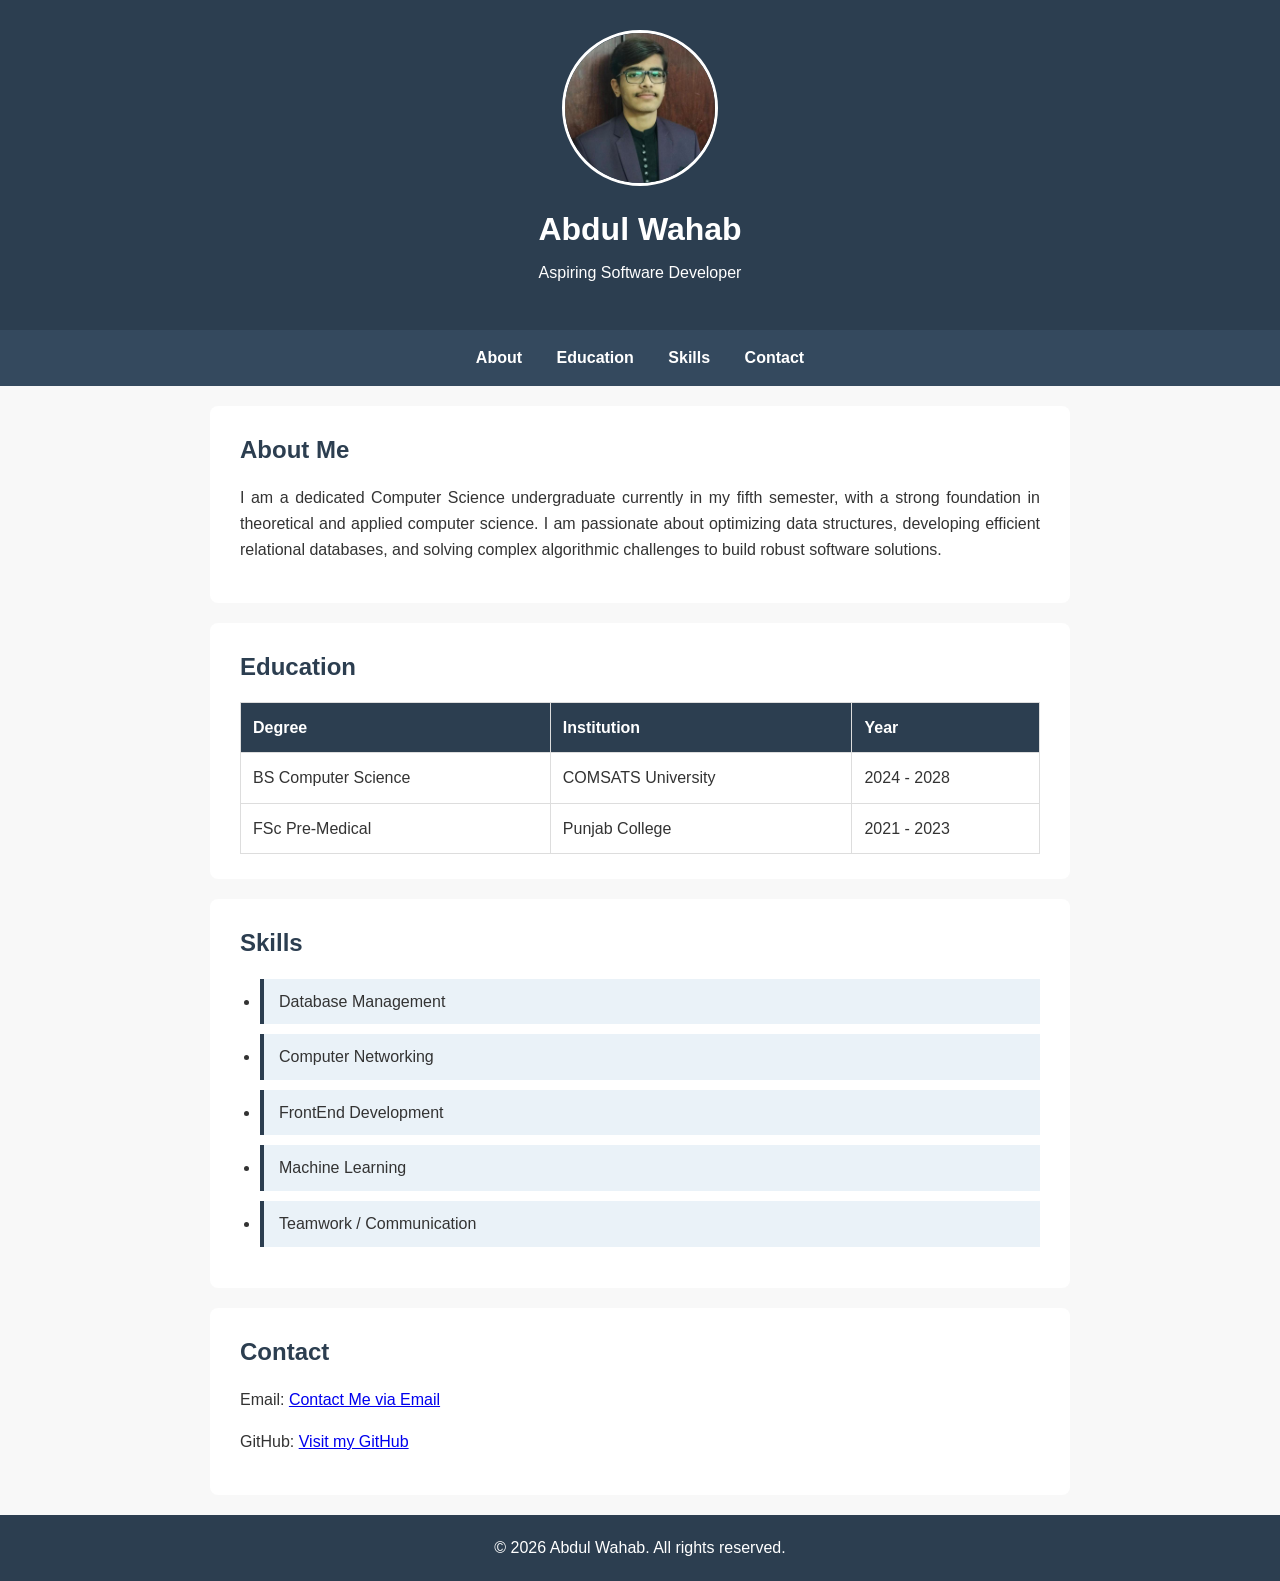
<file: Assignment-1/index.html>
<!doctype html>
<html lang="en">
  <head>
    <meta charset="UTF-8" />
    <meta name="viewport" content="width=device-width, initial-scale=1.0" />
    <title>Abdul Wahab-CV</title>
    <link rel="stylesheet" href="style.css" />
  </head>
  <body>
    <header>
      <img src="Profile Pic.jpg" alt="Profile Pic" />
      <h1>Abdul Wahab</h1>
      <p>Aspiring Software Developer</p>
    </header>

    <nav>
      <a href="#about">About</a>
      <a href="#education">Education</a>
      <a href="#skills">Skills</a>
      <a href="#contact">Contact</a>
    </nav>

    <main>
      <section id="about">
        <h2>About Me</h2>
        <p>
          I am a dedicated Computer Science undergraduate currently in my fifth
          semester, with a strong foundation in theoretical and applied computer
          science. I am passionate about optimizing data structures, developing
          efficient relational databases, and solving complex algorithmic
          challenges to build robust software solutions.
        </p>
      </section>

      <section id="education">
        <h2>Education</h2>

        <table>
          <tr>
            <th>Degree</th>
            <th>Institution</th>
            <th>Year</th>
          </tr>
          <tr>
            <td>BS Computer Science</td>
            <td>COMSATS University</td>
            <td>2024 - 2028</td>
          </tr>
          <tr>
            <td>FSc Pre-Medical</td>
            <td>Punjab College</td>
            <td>2021 - 2023</td>
          </tr>
        </table>
      </section>

      <section id="skills">
        <h2>Skills</h2>
        <ul>
          <li>Database Management</li>
          <li>Computer Networking</li>
          <li>FrontEnd Development</li>
          <li>Machine Learning</li>
          <li>Teamwork / Communication</li>
        </ul>
      </section>

      <section id="contact">
        <h2>Contact</h2>
        <p>
          Email:
          <a href="mailto:wahab98298532@gmail.com">Contact Me via Email</a>
        </p>
        <p>
          GitHub:
          <a href="https://github.com/abdulwahab661">Visit my GitHub</a>
        </p>
      </section>
    </main>

    <footer>© 2026 Abdul Wahab. All rights reserved.</footer>
  </body>
</html>
</file>
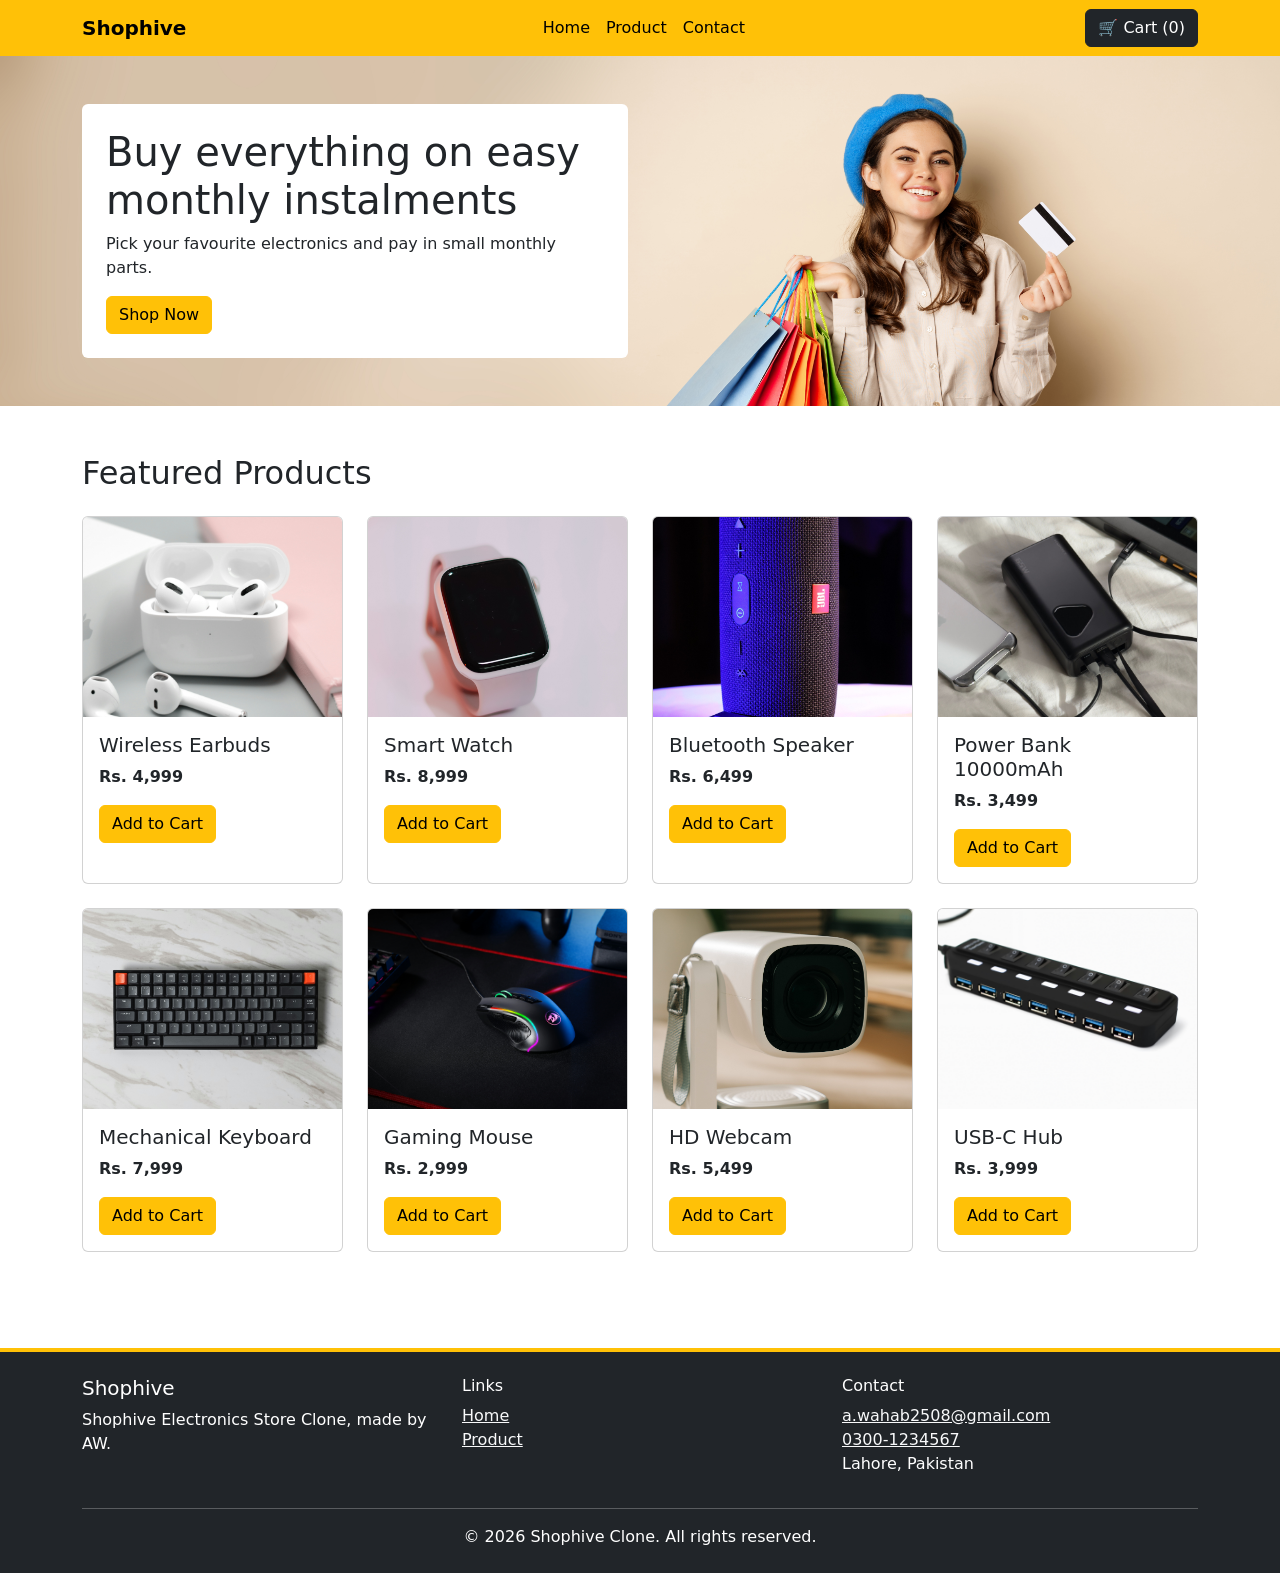
<file: Assignment-2/index.html>
<!doctype html>
<html lang="en">
  <head>
    <meta charset="UTF-8" />
    <meta name="viewport" content="width=device-width, initial-scale=1" />
    <title>Shophive - Home</title>
    <link
      href="https://cdn.jsdelivr.net/npm/bootstrap@5.3.3/dist/css/bootstrap.min.css"
      rel="stylesheet"
    />
    <link rel="stylesheet" href="style.css" />
  </head>

  <body class="d-flex flex-column min-vh-100">
    <nav class="navbar navbar-expand-md bg-warning">
      <div class="container">
        <a class="navbar-brand fw-bold" href="index.html">Shophive</a>

        <button
          class="navbar-toggler"
          type="button"
          data-bs-toggle="collapse"
          data-bs-target="#menu"
        >
          <span class="navbar-toggler-icon"></span>
        </button>

        <div class="collapse navbar-collapse" id="menu">
          <ul class="navbar-nav mx-auto">
            <li class="nav-item">
              <a class="nav-link active" href="index.html">Home</a>
            </li>
            <li class="nav-item">
              <a class="nav-link" href="product.html">Product</a>
            </li>
            <li class="nav-item">
              <a class="nav-link" href="#contact">Contact</a>
            </li>
          </ul>

          <a href="#" class="btn btn-dark">🛒 Cart (0)</a>
        </div>
      </div>
    </nav>

    <section class="hero py-5">
      <div class="container">
        <div class="row">
          <div class="col-12 col-md-6">
            <div class="bg-white p-4 rounded">
              <h1>Buy everything on easy monthly instalments</h1>
              <p>
                Pick your favourite electronics and pay in small monthly parts.
              </p>
              <a href="#products" class="btn btn-warning">Shop Now</a>
            </div>
          </div>
        </div>
      </div>
    </section>

    <main id="products" class="container my-5 flex-grow-1">
      <h2 class="mb-4">Featured Products</h2>
      <div class="row g-4">
        <!-- Product 1 -->
        <div class="col-12 col-md-6 col-lg-3">
          <div class="card product-card h-100">
            <img
              src="images/earbuds.jpg"
              class="card-img-top"
              alt="Wireless Earbuds"
            />
            <div class="card-body">
              <h5 class="card-title">Wireless Earbuds</h5>
              <p class="fw-bold">Rs. 4,999</p>
              <button class="btn btn-warning">Add to Cart</button>
            </div>
          </div>
        </div>

        <!-- Product 2 -->
        <div class="col-12 col-md-6 col-lg-3">
          <div class="card product-card h-100">
            <img
              src="images/smartwatch.jpg"
              class="card-img-top"
              alt="Smart Watch"
            />
            <div class="card-body">
              <h5 class="card-title">Smart Watch</h5>
              <p class="fw-bold">Rs. 8,999</p>
              <button class="btn btn-warning">Add to Cart</button>
            </div>
          </div>
        </div>

        <!-- Product 3 -->
        <div class="col-12 col-md-6 col-lg-3">
          <div class="card product-card h-100">
            <img
              src="images/speaker.jpg"
              class="card-img-top"
              alt="Bluetooth Speaker"
            />
            <div class="card-body">
              <h5 class="card-title">Bluetooth Speaker</h5>
              <p class="fw-bold">Rs. 6,499</p>
              <button class="btn btn-warning">Add to Cart</button>
            </div>
          </div>
        </div>

        <!-- Product 4 -->
        <div class="col-12 col-md-6 col-lg-3">
          <div class="card product-card h-100">
            <img
              src="images/powerbank.jpg"
              class="card-img-top"
              alt="Power Bank 10000mAh"
            />
            <div class="card-body">
              <h5 class="card-title">Power Bank 10000mAh</h5>
              <p class="fw-bold">Rs. 3,499</p>
              <button class="btn btn-warning">Add to Cart</button>
            </div>
          </div>
        </div>

        <!-- Product 5 -->
        <div class="col-12 col-md-6 col-lg-3">
          <div class="card product-card h-100">
            <img
              src="images/keyboard.jpg"
              class="card-img-top"
              alt="Mechanical Keyboard"
            />
            <div class="card-body">
              <h5 class="card-title">Mechanical Keyboard</h5>
              <p class="fw-bold">Rs. 7,999</p>
              <button class="btn btn-warning">Add to Cart</button>
            </div>
          </div>
        </div>

        <!-- Product 6 -->
        <div class="col-12 col-md-6 col-lg-3">
          <div class="card product-card h-100">
            <img
              src="images/mouse.jpg"
              class="card-img-top"
              alt="Gaming Mouse"
            />
            <div class="card-body">
              <h5 class="card-title">Gaming Mouse</h5>
              <p class="fw-bold">Rs. 2,999</p>
              <button class="btn btn-warning">Add to Cart</button>
            </div>
          </div>
        </div>

        <!-- Product 7 -->
        <div class="col-12 col-md-6 col-lg-3">
          <div class="card product-card h-100">
            <img src="images/webcam.jpg" class="card-img-top" alt="HD Webcam" />
            <div class="card-body">
              <h5 class="card-title">HD Webcam</h5>
              <p class="fw-bold">Rs. 5,499</p>
              <button class="btn btn-warning">Add to Cart</button>
            </div>
          </div>
        </div>

        <!-- Product 8 -->
        <div class="col-12 col-md-6 col-lg-3">
          <div class="card product-card h-100">
            <img src="images/usbhub.jpg" class="card-img-top" alt="USB-C Hub" />
            <div class="card-body">
              <h5 class="card-title">USB-C Hub</h5>
              <p class="fw-bold">Rs. 3,999</p>
              <button class="btn btn-warning">Add to Cart</button>
            </div>
          </div>
        </div>
      </div>
    </main>

    <!-- FOOTER -->
    <footer
      class="bg-dark text-white border-top border-warning border-4 mt-5 py-4"
    >
      <div class="container">
        <div class="row">
          <div class="col-12 col-md-4 mb-3">
            <h5>Shophive</h5>
            <p class="mb-0">Shophive Electronics Store Clone, made by AW.</p>
          </div>
          <div class="col-6 col-md-4 mb-3">
            <h6>Links</h6>
            <a href="index.html" class="link-light d-block">Home</a>
            <a href="product.html" class="link-light d-block">Product</a>
          </div>

          <div class="col-6 col-md-4 mb-3" id="contact">
            <h6>Contact</h6>
            <a href="mailto:a.wahab2508@gmail.com" class="link-light d-block"
              >a.wahab2508@gmail.com</a
            >
            <a href="tel:+923001234567" class="link-light d-block"
              >0300-1234567</a
            >
            <span>Lahore, Pakistan</span>
          </div>
        </div>
        <hr />
        <p class="text-center mb-0">
          &copy; 2026 Shophive Clone. All rights reserved.
        </p>
      </div>
    </footer>

    <script src="https://cdn.jsdelivr.net/npm/bootstrap@5.3.3/dist/js/bootstrap.bundle.min.js"></script>
  </body>
</html>
</file>
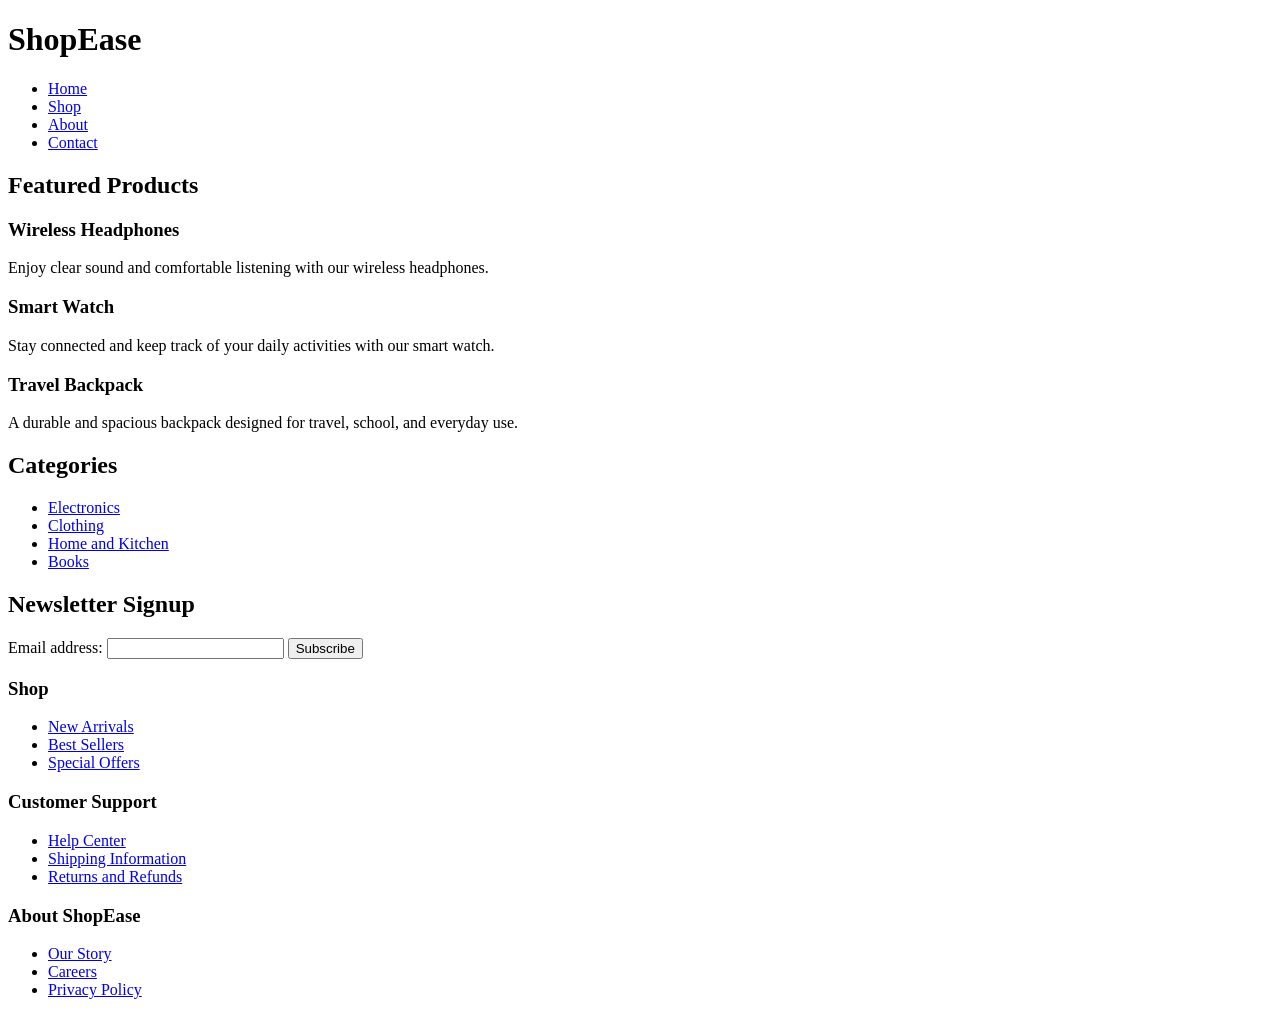
<file: Lab-1/index.html>
<!doctype html>
<html lang="en">
  <head>
    <meta charset="UTF-8" />
    <meta name="viewport" content="width=device-width, initial-scale=1.0" />
    <title>ShopEase - Online Store</title>
  </head>
  <body>
    <header>
      <h1>ShopEase</h1>
      <nav>
        <ul>
          <li><a href="#">Home</a></li>
          <li><a href="#">Shop</a></li>
          <li><a href="#">About</a></li>
          <li><a href="#">Contact</a></li>
        </ul>
      </nav>
    </header>

    <main>
      <section>
        <h2>Featured Products</h2>

        <article>
          <h3>Wireless Headphones</h3>
          <p>
            Enjoy clear sound and comfortable listening with our wireless
            headphones.
          </p>
        </article>

        <article>
          <h3>Smart Watch</h3>
          <p>
            Stay connected and keep track of your daily activities with our
            smart watch.
          </p>
        </article>

        <article>
          <h3>Travel Backpack</h3>
          <p>
            A durable and spacious backpack designed for travel, school, and
            everyday use.
          </p>
        </article>
      </section>

      <section>
        <h2>Categories</h2>
        <ul>
          <li><a href="#">Electronics</a></li>
          <li><a href="#">Clothing</a></li>
          <li><a href="#">Home and Kitchen</a></li>
          <li><a href="#">Books</a></li>
        </ul>
      </section>

      <section>
        <h2>Newsletter Signup</h2>
        <form action="#" method="post">
          <label for="email">Email address:</label>
          <input type="email" id="email" name="email" />
          <button type="submit">Subscribe</button>
        </form>
      </section>
    </main>

    <footer>
      <div>
        <h3>Shop</h3>
        <ul>
          <li><a href="#">New Arrivals</a></li>
          <li><a href="#">Best Sellers</a></li>
          <li><a href="#">Special Offers</a></li>
        </ul>
      </div>

      <div>
        <h3>Customer Support</h3>
        <ul>
          <li><a href="#">Help Center</a></li>
          <li><a href="#">Shipping Information</a></li>
          <li><a href="#">Returns and Refunds</a></li>
        </ul>
      </div>

      <div>
        <h3>About ShopEase</h3>
        <ul>
          <li><a href="#">Our Story</a></li>
          <li><a href="#">Careers</a></li>
          <li><a href="#">Privacy Policy</a></li>
        </ul>
      </div>
    </footer>
  </body>
</html>
</file>
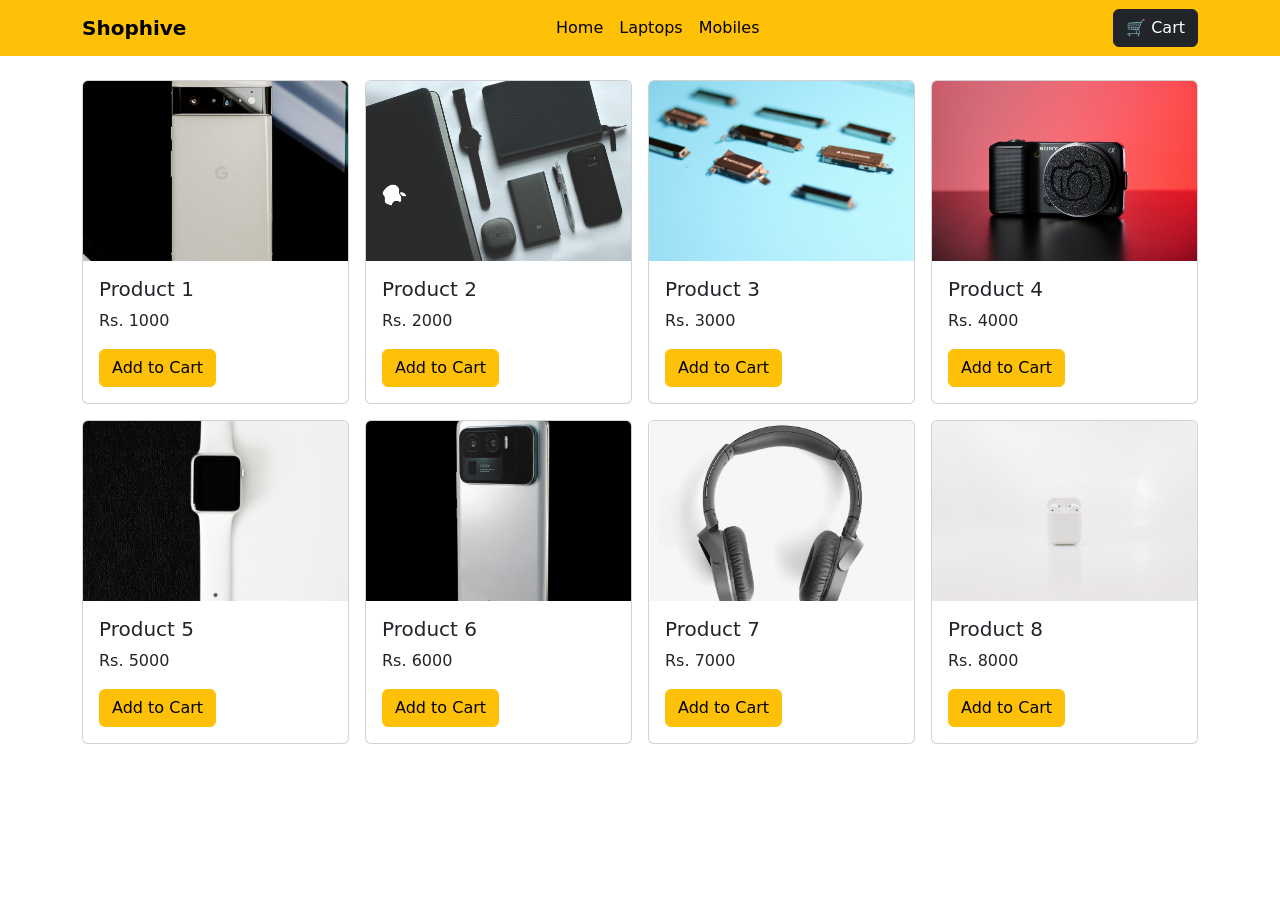
<file: Lab-2/index.html>
<!doctype html>
<html lang="en">
  <head>
    <meta charset="UTF-8" />
    <meta name="viewport" content="width=device-width, initial-scale=1" />
    <title>Lab 2 - Responsive Navbar and Grid</title>
    <link
      href="https://cdn.jsdelivr.net/npm/bootstrap@5.3.3/dist/css/bootstrap.min.css"
      rel="stylesheet"
    />
    <link rel="stylesheet" href="style.css" />
  </head>
  <body>
    <nav class="navbar navbar-expand-md bg-warning">
      <div class="container">
        <a class="navbar-brand fw-bold" href="#">Shophive</a>

        <button
          class="navbar-toggler"
          type="button"
          data-bs-toggle="collapse"
          data-bs-target="#menu"
        >
          <span class="navbar-toggler-icon"></span>
        </button>

        <div class="collapse navbar-collapse" id="menu">
          <ul class="navbar-nav mx-auto">
            <li class="nav-item"><a class="nav-link" href="#">Home</a></li>
            <li class="nav-item"><a class="nav-link" href="#">Laptops</a></li>
            <li class="nav-item"><a class="nav-link" href="#">Mobiles</a></li>
          </ul>

          <a href="#" class="btn btn-dark">🛒 Cart</a>
        </div>
      </div>
    </nav>

    <div class="container my-4">
      <div class="row g-3">
        <div class="col-12 col-md-6 col-lg-3">
          <div class="card h-100">
            <img src="images/p1.jpg" class="card-img-top" alt="Product 1" />
            <div class="card-body">
              <h5 class="card-title">Product 1</h5>
              <p class="card-text">Rs. 1000</p>
              <button class="btn btn-warning">Add to Cart</button>
            </div>
          </div>
        </div>

        <div class="col-12 col-md-6 col-lg-3">
          <div class="card h-100">
            <img src="images/p2.jpg" class="card-img-top" alt="Product 2" />
            <div class="card-body">
              <h5 class="card-title">Product 2</h5>
              <p class="card-text">Rs. 2000</p>
              <button class="btn btn-warning">Add to Cart</button>
            </div>
          </div>
        </div>

        <div class="col-12 col-md-6 col-lg-3">
          <div class="card h-100">
            <img src="images/p3.jpg" class="card-img-top" alt="Product 3" />
            <div class="card-body">
              <h5 class="card-title">Product 3</h5>
              <p class="card-text">Rs. 3000</p>
              <button class="btn btn-warning">Add to Cart</button>
            </div>
          </div>
        </div>

        <div class="col-12 col-md-6 col-lg-3">
          <div class="card h-100">
            <img src="images/p4.jpg" class="card-img-top" alt="Product 4" />
            <div class="card-body">
              <h5 class="card-title">Product 4</h5>
              <p class="card-text">Rs. 4000</p>
              <button class="btn btn-warning">Add to Cart</button>
            </div>
          </div>
        </div>

        <div class="col-12 col-md-6 col-lg-3">
          <div class="card h-100">
            <img src="images/p5.jpg" class="card-img-top" alt="Product 5" />
            <div class="card-body">
              <h5 class="card-title">Product 5</h5>
              <p class="card-text">Rs. 5000</p>
              <button class="btn btn-warning">Add to Cart</button>
            </div>
          </div>
        </div>

        <div class="col-12 col-md-6 col-lg-3">
          <div class="card h-100">
            <img src="images/p6.jpg" class="card-img-top" alt="Product 6" />
            <div class="card-body">
              <h5 class="card-title">Product 6</h5>
              <p class="card-text">Rs. 6000</p>
              <button class="btn btn-warning">Add to Cart</button>
            </div>
          </div>
        </div>

        <div class="col-12 col-md-6 col-lg-3">
          <div class="card h-100">
            <img src="images/p7.jpg" class="card-img-top" alt="Product 7" />
            <div class="card-body">
              <h5 class="card-title">Product 7</h5>
              <p class="card-text">Rs. 7000</p>
              <button class="btn btn-warning">Add to Cart</button>
            </div>
          </div>
        </div>

        <div class="col-12 col-md-6 col-lg-3">
          <div class="card h-100">
            <img src="images/p8.jpg" class="card-img-top" alt="Product 8" />
            <div class="card-body">
              <h5 class="card-title">Product 8</h5>
              <p class="card-text">Rs. 8000</p>
              <button class="btn btn-warning">Add to Cart</button>
            </div>
          </div>
        </div>
      </div>
    </div>

    <script src="https://cdn.jsdelivr.net/npm/bootstrap@5.3.3/dist/js/bootstrap.bundle.min.js"></script>
  </body>
</html>
</file>
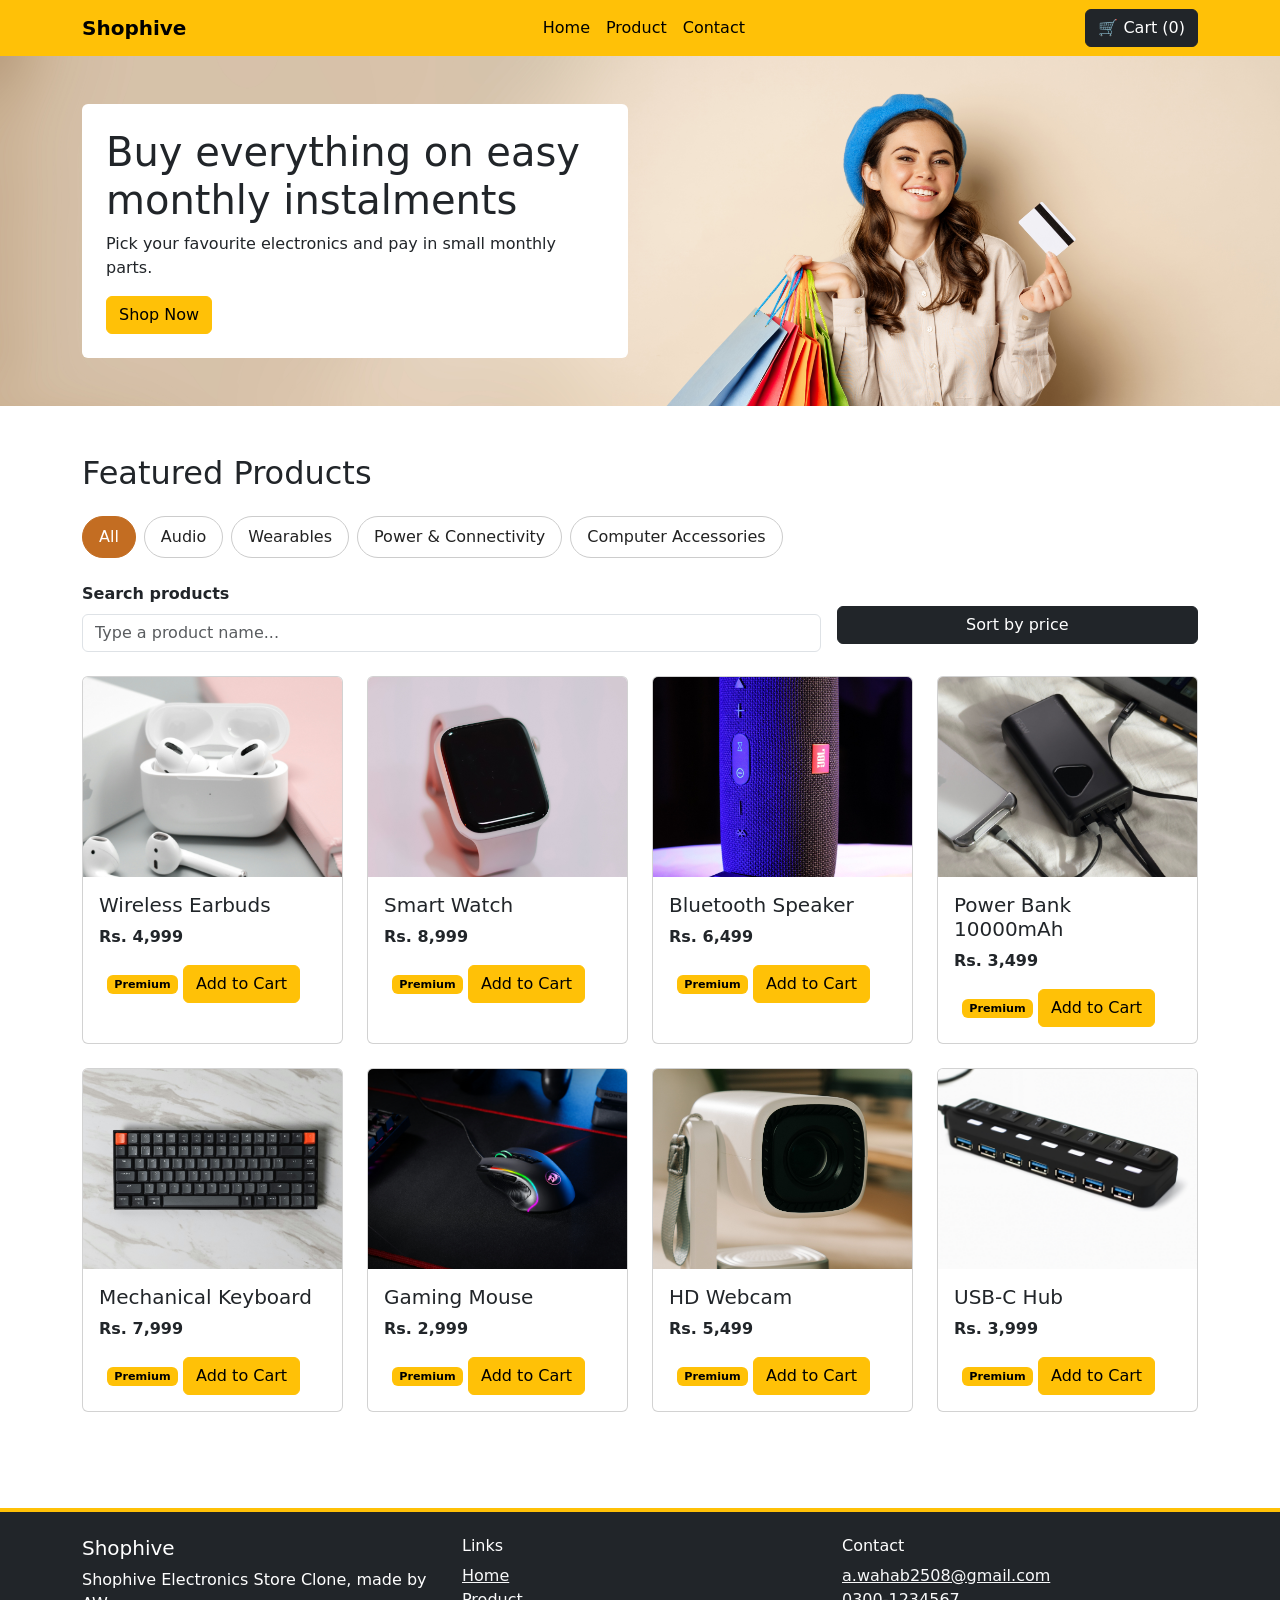
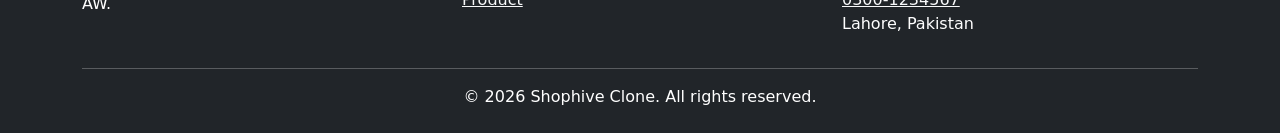
<file: Midterm-Lab-Exam/index.html>
<!doctype html>
<html lang="en">
  <head>
    <meta charset="UTF-8" />
    <meta name="viewport" content="width=device-width, initial-scale=1" />
    <title>Shophive - Home</title>
    <link
      href="https://cdn.jsdelivr.net/npm/bootstrap@5.3.3/dist/css/bootstrap.min.css"
      rel="stylesheet"
    />
    <link rel="stylesheet" href="style.css" />
  </head>

  <body class="d-flex flex-column min-vh-100">
    <nav class="navbar navbar-expand-md bg-warning">
      <div class="container">
        <a class="navbar-brand fw-bold" href="index.html">Shophive</a>

        <button
          class="navbar-toggler"
          type="button"
          data-bs-toggle="collapse"
          data-bs-target="#menu"
        >
          <span class="navbar-toggler-icon"></span>
        </button>

        <div class="collapse navbar-collapse" id="menu">
          <ul class="navbar-nav mx-auto">
            <li class="nav-item">
              <a class="nav-link active" href="index.html">Home</a>
            </li>
            <li class="nav-item">
              <a class="nav-link" href="product.html">Product</a>
            </li>
            <li class="nav-item">
              <a class="nav-link" href="#contact">Contact</a>
            </li>
          </ul>

          <a href="#" class="btn btn-dark">🛒 Cart (0)</a>
        </div>
      </div>
    </nav>

    <section class="hero py-5">
      <div class="container">
        <div class="row">
          <div class="col-12 col-md-6">
            <div class="bg-white p-4 rounded">
              <h1>Buy everything on easy monthly instalments</h1>
              <p>
                Pick your favourite electronics and pay in small monthly parts.
              </p>
              <a href="#products" class="btn btn-warning">Shop Now</a>
            </div>
          </div>
        </div>
      </div>
    </section>

    <main id="products" class="container my-5 flex-grow-1">
      <h2 class="mb-4">Featured Products</h2>

      <!-- Task 1: CSS-only category filter. All radio buttons are siblings of the product grid. -->
      <input
        type="radio"
        name="category"
        id="filter-all"
        class="category-filter-radio"
        checked
      />
      <input
        type="radio"
        name="category"
        id="filter-audio"
        class="category-filter-radio"
      />
      <input
        type="radio"
        name="category"
        id="filter-wearables"
        class="category-filter-radio"
      />
      <input
        type="radio"
        name="category"
        id="filter-power"
        class="category-filter-radio"
      />
      <input
        type="radio"
        name="category"
        id="filter-computer"
        class="category-filter-radio"
      />

      <div
        class="category-filters"
        role="radiogroup"
        aria-label="Filter products by category"
      >
        <label class="category-filter-label" for="filter-all">All</label>
        <label class="category-filter-label" for="filter-audio">Audio</label>
        <label class="category-filter-label" for="filter-wearables"
          >Wearables</label
        >
        <label class="category-filter-label" for="filter-power"
          >Power &amp; Connectivity</label
        >
        <label class="category-filter-label" for="filter-computer"
          >Computer Accessories</label
        >
      </div>

      <!-- Task 3: search and price-sort controls for the existing product cards. -->
      <div class="row g-3 align-items-end product-tools">
        <div class="col-12 col-md-8">
          <label for="product-search" class="form-label fw-semibold"
            >Search products</label
          >
          <input
            type="search"
            id="product-search"
            class="form-control"
            placeholder="Type a product name..."
            autocomplete="off"
          />
        </div>
        <div class="col-12 col-md-4">
          <button
            type="button"
            id="sort-price-button"
            class="btn btn-dark w-100"
          >
            Sort by price
          </button>
          <small
            id="sort-status"
            class="d-block mt-2 text-muted"
            aria-live="polite"
          ></small>
        </div>
      </div>

      <div class="row g-4" id="product-grid">
        <!-- Product 1 -->
        <div class="col-12 col-md-6 col-lg-3 product-item category-audio">
          <div class="card product-card h-100">
            <img
              src="images/earbuds.jpg"
              class="card-img-top"
              alt="Wireless Earbuds"
            />
            <div class="card-body">
              <h5 class="card-title">Wireless Earbuds</h5>
              <p class="fw-bold product-price">Rs. 4,999</p>
              <button class="btn btn-warning">Add to Cart</button>
            </div>
          </div>
        </div>

        <!-- Product 2 -->
        <div class="col-12 col-md-6 col-lg-3 product-item category-wearables">
          <div class="card product-card h-100">
            <img
              src="images/smartwatch.jpg"
              class="card-img-top"
              alt="Smart Watch"
            />
            <div class="card-body">
              <h5 class="card-title">Smart Watch</h5>
              <p class="fw-bold product-price">Rs. 8,999</p>
              <button class="btn btn-warning">Add to Cart</button>
            </div>
          </div>
        </div>

        <!-- Product 3 -->
        <div class="col-12 col-md-6 col-lg-3 product-item category-audio">
          <div class="card product-card h-100">
            <img
              src="images/speaker.jpg"
              class="card-img-top"
              alt="Bluetooth Speaker"
            />
            <div class="card-body">
              <h5 class="card-title">Bluetooth Speaker</h5>
              <p class="fw-bold product-price">Rs. 6,499</p>
              <button class="btn btn-warning">Add to Cart</button>
            </div>
          </div>
        </div>

        <!-- Product 4 -->
        <div class="col-12 col-md-6 col-lg-3 product-item category-power">
          <div class="card product-card h-100">
            <img
              src="images/powerbank.jpg"
              class="card-img-top"
              alt="Power Bank 10000mAh"
            />
            <div class="card-body">
              <h5 class="card-title">Power Bank 10000mAh</h5>
              <p class="fw-bold product-price">Rs. 3,499</p>
              <button class="btn btn-warning">Add to Cart</button>
            </div>
          </div>
        </div>

        <!-- Product 5 -->
        <div class="col-12 col-md-6 col-lg-3 product-item category-computer">
          <div class="card product-card h-100">
            <img
              src="images/keyboard.jpg"
              class="card-img-top"
              alt="Mechanical Keyboard"
            />
            <div class="card-body">
              <h5 class="card-title">Mechanical Keyboard</h5>
              <p class="fw-bold product-price">Rs. 7,999</p>
              <button class="btn btn-warning">Add to Cart</button>
            </div>
          </div>
        </div>

        <!-- Product 6 -->
        <div class="col-12 col-md-6 col-lg-3 product-item category-computer">
          <div class="card product-card h-100">
            <img
              src="images/mouse.jpg"
              class="card-img-top"
              alt="Gaming Mouse"
            />
            <div class="card-body">
              <h5 class="card-title">Gaming Mouse</h5>
              <p class="fw-bold product-price">Rs. 2,999</p>
              <button class="btn btn-warning">Add to Cart</button>
            </div>
          </div>
        </div>

        <!-- Product 7 -->
        <div class="col-12 col-md-6 col-lg-3 product-item category-computer">
          <div class="card product-card h-100">
            <img src="images/webcam.jpg" class="card-img-top" alt="HD Webcam" />
            <div class="card-body">
              <h5 class="card-title">HD Webcam</h5>
              <p class="fw-bold product-price">Rs. 5,499</p>
              <button class="btn btn-warning">Add to Cart</button>
            </div>
          </div>
        </div>

        <!-- Product 8 -->
        <div class="col-12 col-md-6 col-lg-3 product-item category-power">
          <div class="card product-card h-100">
            <img src="images/usbhub.jpg" class="card-img-top" alt="USB-C Hub" />
            <div class="card-body">
              <h5 class="card-title">USB-C Hub</h5>
              <p class="fw-bold product-price">Rs. 3,999</p>
              <button class="btn btn-warning">Add to Cart</button>
            </div>
          </div>
        </div>
      </div>

      <div
        id="no-products-message"
        class="alert alert-secondary text-center mt-3"
        role="status"
        hidden
      >
        No products found
      </div>
    </main>

    <!-- FOOTER -->
    <footer
      class="bg-dark text-white border-top border-warning border-4 mt-5 py-4"
    >
      <div class="container">
        <div class="row">
          <div class="col-12 col-md-4 mb-3">
            <h5>Shophive</h5>
            <p class="mb-0">Shophive Electronics Store Clone, made by AW.</p>
          </div>
          <div class="col-6 col-md-4 mb-3">
            <h6>Links</h6>
            <a href="index.html" class="link-light d-block">Home</a>
            <a href="product.html" class="link-light d-block">Product</a>
          </div>

          <div class="col-6 col-md-4 mb-3" id="contact">
            <h6>Contact</h6>
            <a href="mailto:a.wahab2508@gmail.com" class="link-light d-block"
              >a.wahab2508@gmail.com</a
            >
            <a href="tel:+923001234567" class="link-light d-block"
              >0300-1234567</a
            >
            <span>Lahore, Pakistan</span>
          </div>
        </div>
        <hr />
        <p class="text-center mb-0">
          &copy; 2026 Shophive Clone. All rights reserved.
        </p>
      </div>
    </footer>

    <script src="https://cdn.jsdelivr.net/npm/bootstrap@5.3.3/dist/js/bootstrap.bundle.min.js"></script>
    <script src="script.js"></script>
  </body>
</html>
</file>
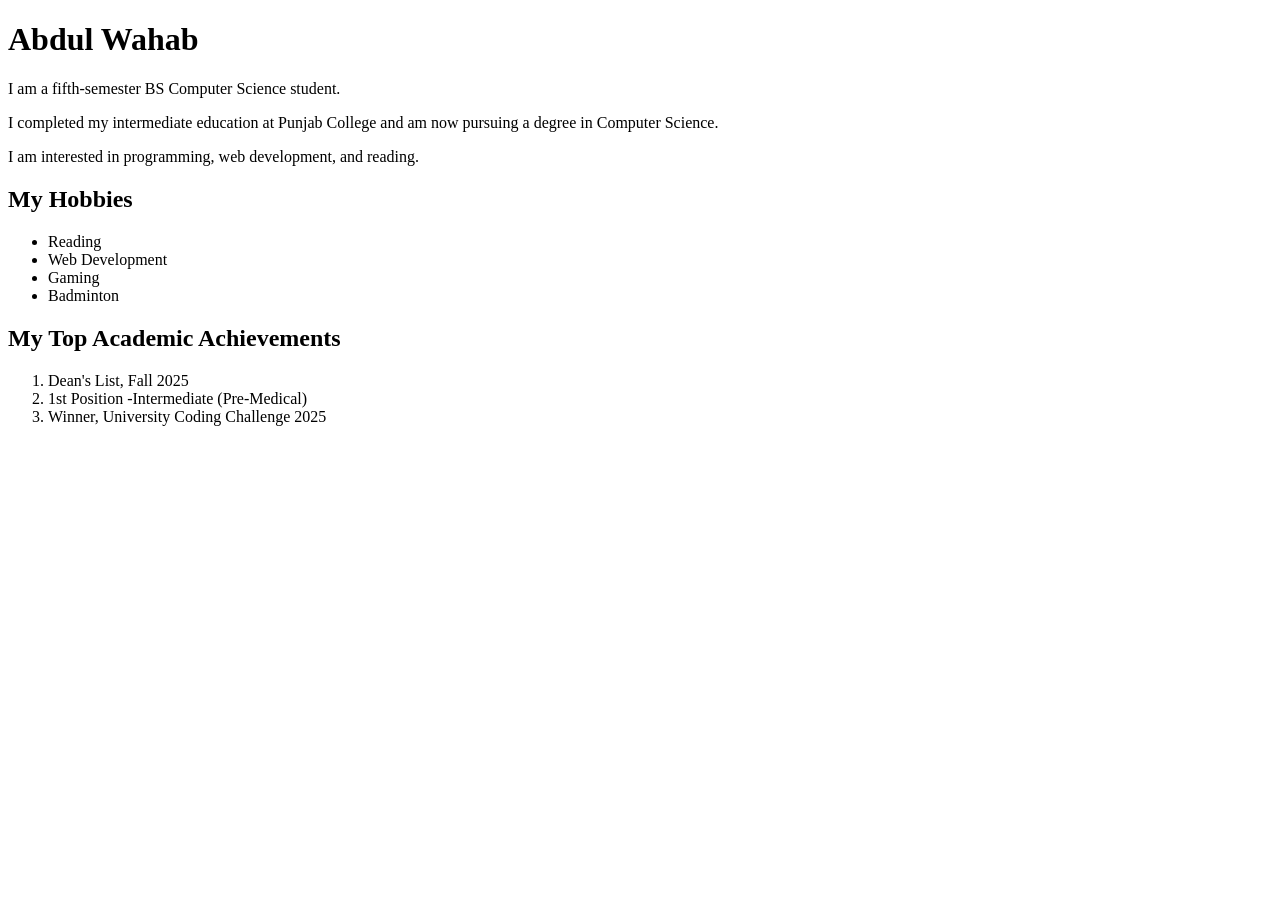
<file: Practice/Lab #3/index.html>
<!doctype html>
<html lang="en">
  <head>
    <meta charset="UTF-8" />
    <meta name="viewport" content="width=device-width, initial-scale=1.0" />
    <title>Introduction Page</title>
  </head>
  <body>
    <h1>Abdul Wahab</h1>
    <p>I am a fifth-semester BS Computer Science student.</p>
    <p>
      I completed my intermediate education at Punjab College and am now
      pursuing a degree in Computer Science.
    </p>
    <p>I am interested in programming, web development, and reading.</p>

    <h2>My Hobbies</h2>
    <ul>
      <li>Reading</li>
      <li>Web Development</li>
      <li>Gaming</li>
      <li>Badminton</li>
    </ul>

    <h2>My Top Academic Achievements</h2>
    <ol>
      <li>Dean's List, Fall 2025</li>
      <li>1st Position -Intermediate (Pre-Medical)</li>
      <li>Winner, University Coding Challenge 2025</li>
    </ol>
  </body>
</html>
</file>
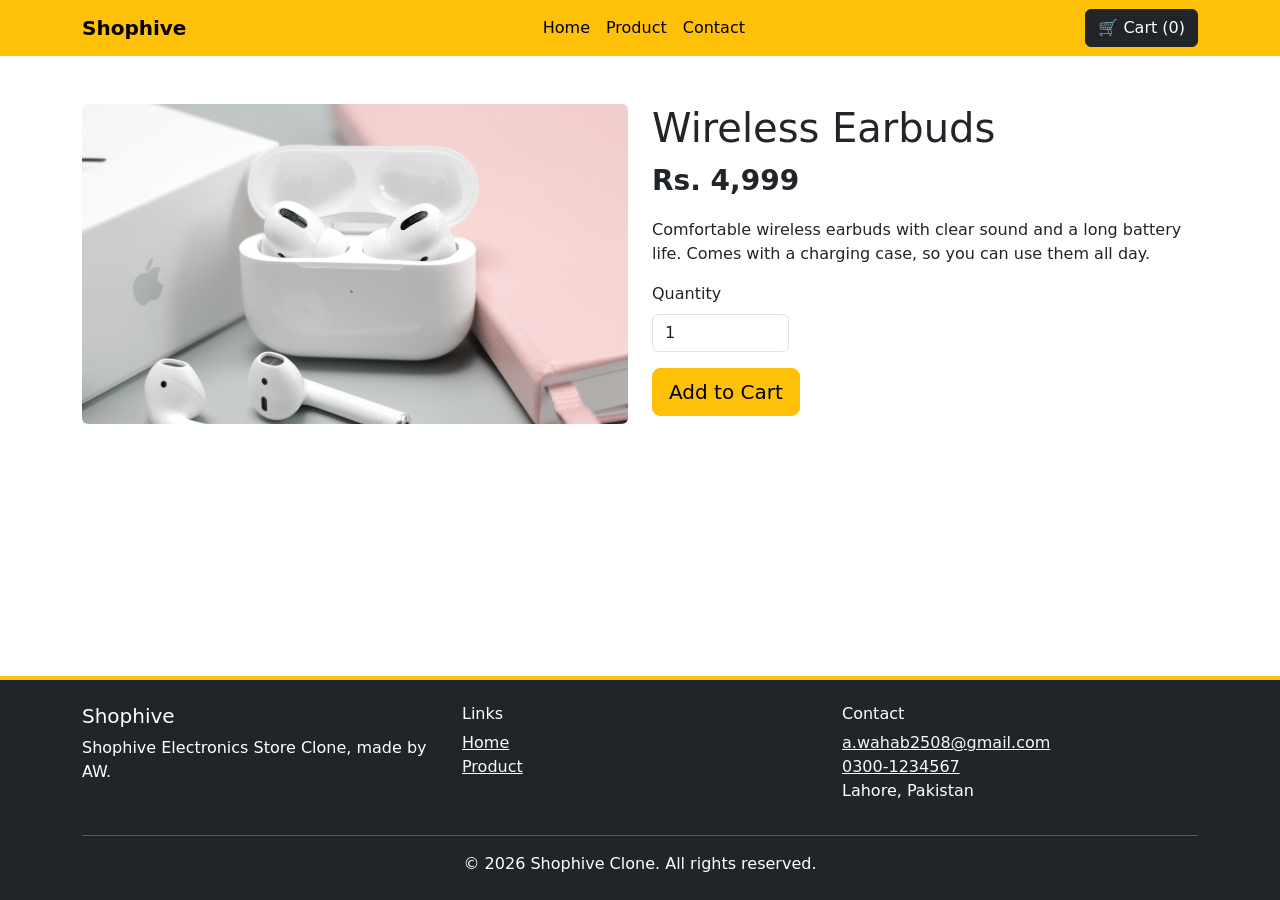
<file: Assignment-2/product.html>
<!doctype html>
<html lang="en">
  <head>
    <meta charset="UTF-8" />
    <meta name="viewport" content="width=device-width, initial-scale=1" />
    <title>Shophive - Product Details</title>
    <link
      href="https://cdn.jsdelivr.net/npm/bootstrap@5.3.3/dist/css/bootstrap.min.css"
      rel="stylesheet"
    />
    <link rel="stylesheet" href="style.css" />
  </head>

  <body class="d-flex flex-column min-vh-100">
    <nav class="navbar navbar-expand-md bg-warning">
      <div class="container">
        <a class="navbar-brand fw-bold" href="index.html">Shophive</a>

        <button
          class="navbar-toggler"
          type="button"
          data-bs-toggle="collapse"
          data-bs-target="#menu"
        >
          <span class="navbar-toggler-icon"></span>
        </button>

        <div class="collapse navbar-collapse" id="menu">
          <ul class="navbar-nav mx-auto">
            <li class="nav-item">
              <a class="nav-link" href="index.html">Home</a>
            </li>
            <li class="nav-item">
              <a class="nav-link active" href="product.html">Product</a>
            </li>
            <li class="nav-item">
              <a class="nav-link" href="#contact">Contact</a>
            </li>
          </ul>

          <a href="#" class="btn btn-dark">🛒 Cart (0)</a>
        </div>
      </div>
    </nav>

    <main class="container my-5 flex-grow-1">
      <div class="row g-4">
        <div class="col-12 col-md-6">
          <img
            src="images/earbuds.jpg"
            class="img-fluid rounded"
            alt="Wireless Earbuds"
          />
        </div>

        <div class="col-12 col-md-6">
          <h1>Wireless Earbuds</h1>
          <p class="fs-3 fw-bold">Rs. 4,999</p>
          <p>
            Comfortable wireless earbuds with clear sound and a long battery
            life. Comes with a charging case, so you can use them all day.
          </p>

          <!-- Quantity -->
          <label for="qty" class="form-label">Quantity</label>
          <input
            type="number"
            id="qty"
            class="form-control w-25 mb-3"
            value="1"
            min="1"
            max="10"
          />

          <button class="btn btn-warning btn-lg">Add to Cart</button>
        </div>
      </div>
    </main>

    <!-- FOOTER -->
    <footer
      class="bg-dark text-white border-top border-warning border-4 mt-5 py-4"
    >
      <div class="container">
        <div class="row">
          <div class="col-12 col-md-4 mb-3">
            <h5>Shophive</h5>
            <p class="mb-0">Shophive Electronics Store Clone, made by AW.</p>
          </div>
          <div class="col-6 col-md-4 mb-3">
            <h6>Links</h6>
            <a href="index.html" class="link-light d-block">Home</a>
            <a href="product.html" class="link-light d-block">Product</a>
          </div>

          <div class="col-6 col-md-4 mb-3" id="contact">
            <h6>Contact</h6>
            <a href="mailto:a.wahab2508@gmail.com" class="link-light d-block"
              >a.wahab2508@gmail.com</a
            >
            <a href="tel:+923001234567" class="link-light d-block"
              >0300-1234567</a
            >
            <span>Lahore, Pakistan</span>
          </div>
        </div>
        <hr />
        <p class="text-center mb-0">
          &copy; 2026 Shophive Clone. All rights reserved.
        </p>
      </div>
    </footer>

    <script src="https://cdn.jsdelivr.net/npm/bootstrap@5.3.3/dist/js/bootstrap.bundle.min.js"></script>
  </body>
</html>
</file>
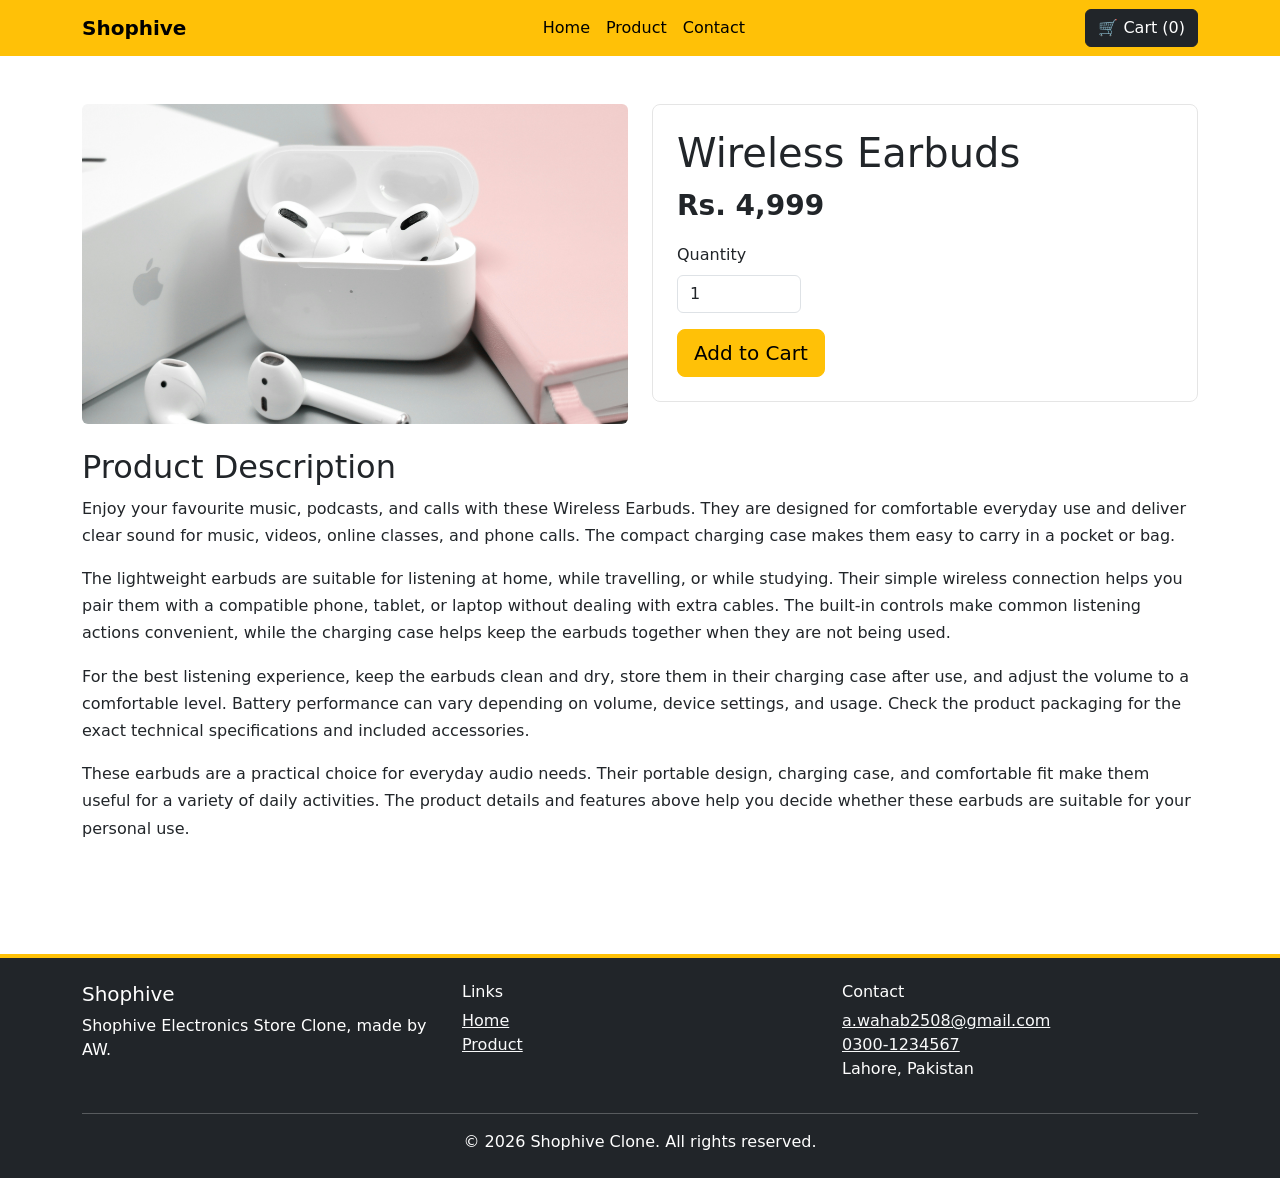
<file: Midterm-Lab-Exam/product.html>
<!doctype html>
<html lang="en">
  <head>
    <meta charset="UTF-8" />
    <meta name="viewport" content="width=device-width, initial-scale=1" />
    <title>Shophive - Product Details</title>
    <link
      href="https://cdn.jsdelivr.net/npm/bootstrap@5.3.3/dist/css/bootstrap.min.css"
      rel="stylesheet"
    />
    <link rel="stylesheet" href="style.css" />
  </head>

  <body class="d-flex flex-column min-vh-100">
    <nav class="navbar navbar-expand-md bg-warning">
      <div class="container">
        <a class="navbar-brand fw-bold" href="index.html">Shophive</a>

        <button
          class="navbar-toggler"
          type="button"
          data-bs-toggle="collapse"
          data-bs-target="#menu"
        >
          <span class="navbar-toggler-icon"></span>
        </button>

        <div class="collapse navbar-collapse" id="menu">
          <ul class="navbar-nav mx-auto">
            <li class="nav-item">
              <a class="nav-link" href="index.html">Home</a>
            </li>
            <li class="nav-item">
              <a class="nav-link active" href="product.html">Product</a>
            </li>
            <li class="nav-item">
              <a class="nav-link" href="#contact">Contact</a>
            </li>
          </ul>

          <a href="#" class="btn btn-dark">🛒 Cart (0)</a>
        </div>
      </div>
    </nav>

    <main class="container my-5 flex-grow-1">
      <div class="product-layout">
        <!-- First grid area: product image -->
        <div class="product-image">
          <img
            src="images/earbuds.jpg"
            class="img-fluid rounded"
            alt="Wireless Earbuds"
          />
        </div>

        <!-- Second grid area: product details -->
        <section class="product-details">
          <h1>Wireless Earbuds</h1>
          <p class="fs-3 fw-bold">Rs. 4,999</p>

          <label for="qty" class="form-label">Quantity</label>
          <input
            type="number"
            id="qty"
            class="form-control w-25 mb-3"
            value="1"
            min="1"
            max="10"
          />

          <button class="btn btn-warning btn-lg">Add to Cart</button>
        </section>

        <!-- Third grid area: full-width product description -->
        <section class="product-description">
          <h2>Product Description</h2>
          <p>
            Enjoy your favourite music, podcasts, and calls with these Wireless
            Earbuds. They are designed for comfortable everyday use and deliver
            clear sound for music, videos, online classes, and phone calls. The
            compact charging case makes them easy to carry in a pocket or bag.
          </p>
          <p>
            The lightweight earbuds are suitable for listening at home, while
            travelling, or while studying. Their simple wireless connection
            helps you pair them with a compatible phone, tablet, or laptop
            without dealing with extra cables. The built-in controls make common
            listening actions convenient, while the charging case helps keep the
            earbuds together when they are not being used.
          </p>
          <p>
            For the best listening experience, keep the earbuds clean and dry,
            store them in their charging case after use, and adjust the volume
            to a comfortable level. Battery performance can vary depending on
            volume, device settings, and usage. Check the product packaging for
            the exact technical specifications and included accessories.
          </p>
          <p>
            These earbuds are a practical choice for everyday audio needs. Their
            portable design, charging case, and comfortable fit make them useful
            for a variety of daily activities. The product details and features
            above help you decide whether these earbuds are suitable for your
            personal use.
          </p>
        </section>
      </div>
    </main>

    <!-- FOOTER -->
    <footer
      class="bg-dark text-white border-top border-warning border-4 mt-5 py-4"
    >
      <div class="container">
        <div class="row">
          <div class="col-12 col-md-4 mb-3">
            <h5>Shophive</h5>
            <p class="mb-0">Shophive Electronics Store Clone, made by AW.</p>
          </div>
          <div class="col-6 col-md-4 mb-3">
            <h6>Links</h6>
            <a href="index.html" class="link-light d-block">Home</a>
            <a href="product.html" class="link-light d-block">Product</a>
          </div>

          <div class="col-6 col-md-4 mb-3" id="contact">
            <h6>Contact</h6>
            <a href="mailto:a.wahab2508@gmail.com" class="link-light d-block"
              >a.wahab2508@gmail.com</a
            >
            <a href="tel:+923001234567" class="link-light d-block"
              >0300-1234567</a
            >
            <span>Lahore, Pakistan</span>
          </div>
        </div>
        <hr />
        <p class="text-center mb-0">
          &copy; 2026 Shophive Clone. All rights reserved.
        </p>
      </div>
    </footer>

    <script src="https://cdn.jsdelivr.net/npm/bootstrap@5.3.3/dist/js/bootstrap.bundle.min.js"></script>
  </body>
</html>
</file>
<file: Assignment-1/style.css>
body {
  font-family: Arial, sans-serif;
  margin: 0;
  background-color: #f8f8f8;
  line-height: 1.6;
  color: #333333;
}

#about p {
  text-align: justify;
}

header {
  background-color: #2c3e50;
  color: white;
  text-align: center;
  padding: 30px 20px;
}

header h1 {
  margin: 10px 0 5px 0;
  font-size: 32px;
}

header p {
  margin: 0 0 15px 0;
  font-size: 16px;
}

header img {
  width: 150px;
  height: 150px;
  border-radius: 50%;
  object-fit: cover;
  border: 3px solid white;
}

section {
  background-color: white;
  margin: 20px auto;
  padding: 25px 30px;
  max-width: 800px;
  border-radius: 8px;
}

section h2 {
  margin-top: 0;
  margin-bottom: 15px;
  color: #2c3e50;
}

nav {
  background-color: #34495e;
  text-align: center;
  padding: 15px 0;
}

nav a {
  color: white;
  text-decoration: none;
  margin: 0 15px;
  font-size: 16px;
  font-weight: bold;
}

nav a:hover {
  color: #f39c12;
}

#skills li {
  background-color: #eaf2f8;
  padding: 10px 15px;
  margin-bottom: 10px;
  border-left: 4px solid #2c3e50;
}

table {
  width: 100%;
  border-collapse: collapse;
  margin-top: 10px;
}
th,
td {
  border: 1px solid #ddd;
  padding: 12px;
  text-align: left;
}
th {
  background-color: #2c3e50;
  color: white;
}

ul {
  padding-left: 20px;
}
ul li {
  margin-bottom: 8px;
}

footer {
  text-align: center;
  padding: 20px;
  background-color: #2c3e50;
  color: white;
  margin-top: 20px;
}
</file>
<file: Assignment-2/style.css>
.hero {
  background-color: #dddddd;
  background-image: url("images/hero.jpg");
  background-size: cover;
  background-position: center 10%;
}

.card-img-top {
  height: 200px;
  object-fit: cover;
}

.product-card {
  transition: transform 0.2s ease, box-shadow 0.2s ease;
}

.product-card:hover {
  transform: translateY(-6px);
  box-shadow: 0 8px 20px rgba(0, 0, 0, 0.2);
}

.navbar-nav .nav-link {
  color: #000000;
  font-weight: 500;
}

.navbar-nav .nav-link:hover {
  text-decoration: underline;
}
</file>
<file: Lab-2/style.css>
/* Same image height in every card */
.card-img-top {
  height: 180px;
  object-fit: cover;
}

.navbar-nav .nav-link {
  color: #000000;
  font-weight: 500;
}

.navbar-nav .nav-link:hover {
  text-decoration: underline;
}
</file>
<file: Midterm-Lab-Exam/style.css>
.hero {
  background-color: #dddddd;
  background-image: url("images/hero.jpg");
  background-size: cover;
  background-position: center 10%;
}

.card-img-top {
  height: 200px;
  object-fit: cover;
}

.product-card {
  transition:
    transform 0.2s ease,
    box-shadow 0.2s ease;
}

.product-card:hover {
  transform: translateY(-6px);
  box-shadow: 0 8px 20px rgba(0, 0, 0, 0.2);
}

.navbar-nav .nav-link {
  color: #000000;
  font-weight: 500;
}

.navbar-nav .nav-link:hover {
  text-decoration: underline;
}

/* =====================================
   MIDTERM TASK 1: CSS-only category filter
   Personal accent hue: H = 28 degrees
   ===================================== */

/* Visually hide the radio buttons but keep them available to keyboard users. */
.category-filter-radio {
  position: absolute;
  width: 1px;
  height: 1px;
  padding: 0;
  margin: -1px;
  overflow: hidden;
  clip: rect(0, 0, 0, 0);
  white-space: nowrap;
  border: 0;
}

.category-filters {
  display: flex;
  flex-wrap: wrap;
  gap: 0.5rem;
  margin-bottom: 1.5rem;
}

.category-filter-label {
  display: inline-block;
  padding: 0.5rem 1rem;
  border: 1px solid #cccccc;
  border-radius: 999px;
  background-color: #ffffff;
  color: #222222;
  cursor: pointer;
  transition:
    background-color 0.2s ease,
    color 0.2s ease;
}

/* Show which category is currently selected, using the personal accent hue. */
#filter-all:checked ~ .category-filters label[for="filter-all"],
#filter-audio:checked ~ .category-filters label[for="filter-audio"],
#filter-wearables:checked ~ .category-filters label[for="filter-wearables"],
#filter-power:checked ~ .category-filters label[for="filter-power"],
#filter-computer:checked ~ .category-filters label[for="filter-computer"] {
  background-color: hsl(28, 70%, 45%);
  border-color: hsl(28, 70%, 45%);
  color: #ffffff;
}

/* Keep a visible keyboard focus indicator on the matching filter label. */
#filter-all:focus-visible ~ .category-filters label[for="filter-all"],
#filter-audio:focus-visible ~ .category-filters label[for="filter-audio"],
#filter-wearables:focus-visible
  ~ .category-filters
  label[for="filter-wearables"],
#filter-power:focus-visible ~ .category-filters label[for="filter-power"],
#filter-computer:focus-visible
  ~ .category-filters
  label[for="filter-computer"] {
  outline: 3px solid hsl(28, 70%, 45%);
  outline-offset: 3px;
}

/* Hide non-matching Bootstrap columns. display:none removes their grid gaps. */
#filter-audio:checked ~ #product-grid .product-item:not(.category-audio),
#filter-wearables:checked
  ~ #product-grid
  .product-item:not(.category-wearables),
#filter-power:checked ~ #product-grid .product-item:not(.category-power),
#filter-computer:checked ~ #product-grid .product-item:not(.category-computer) {
  display: none;
}

/* =====================================
   MIDTERM TASK 2: product page grid layout
   Personal breakpoint: BP = 604px
   Sticky details offset: 74px
   ===================================== */

.product-layout {
  display: grid;
  grid-template-columns: minmax(0, 1fr);
  grid-template-areas:
    "image"
    "details"
    "description";
  gap: 1.5rem;
  align-items: start;
}

.product-image {
  grid-area: image;
  min-width: 0;
}

.product-image img {
  display: block;
  width: 100%;
  height: auto;
}

.product-details {
  grid-area: details;
  min-width: 0;
  padding: 1.5rem;
  border: 1px solid #e5e5e5;
  border-radius: 0.5rem;
  background-color: #ffffff;
}

.product-description {
  grid-area: description;
  min-width: 0;
  line-height: 1.7;
}

/* At exactly 604px and wider, image and details sit side by side. */
@media (min-width: 604px) {
  .product-layout {
    grid-template-columns: minmax(0, 1fr) minmax(0, 1fr);
    grid-template-areas:
      "image details"
      "description description";
  }

  .product-details {
    position: sticky;
    top: 74px;
    align-self: start;
  }
}

/* =====================================
   MIDTERM TASK 3: search, sorting and Premium label
   Premium threshold: N x 100 = Rs. 400
   ===================================== */

.product-tools {
  margin-bottom: 1.5rem;
}

.premium-label {
  font-size: 0.7rem;
  vertical-align: middle;
}
</file>
